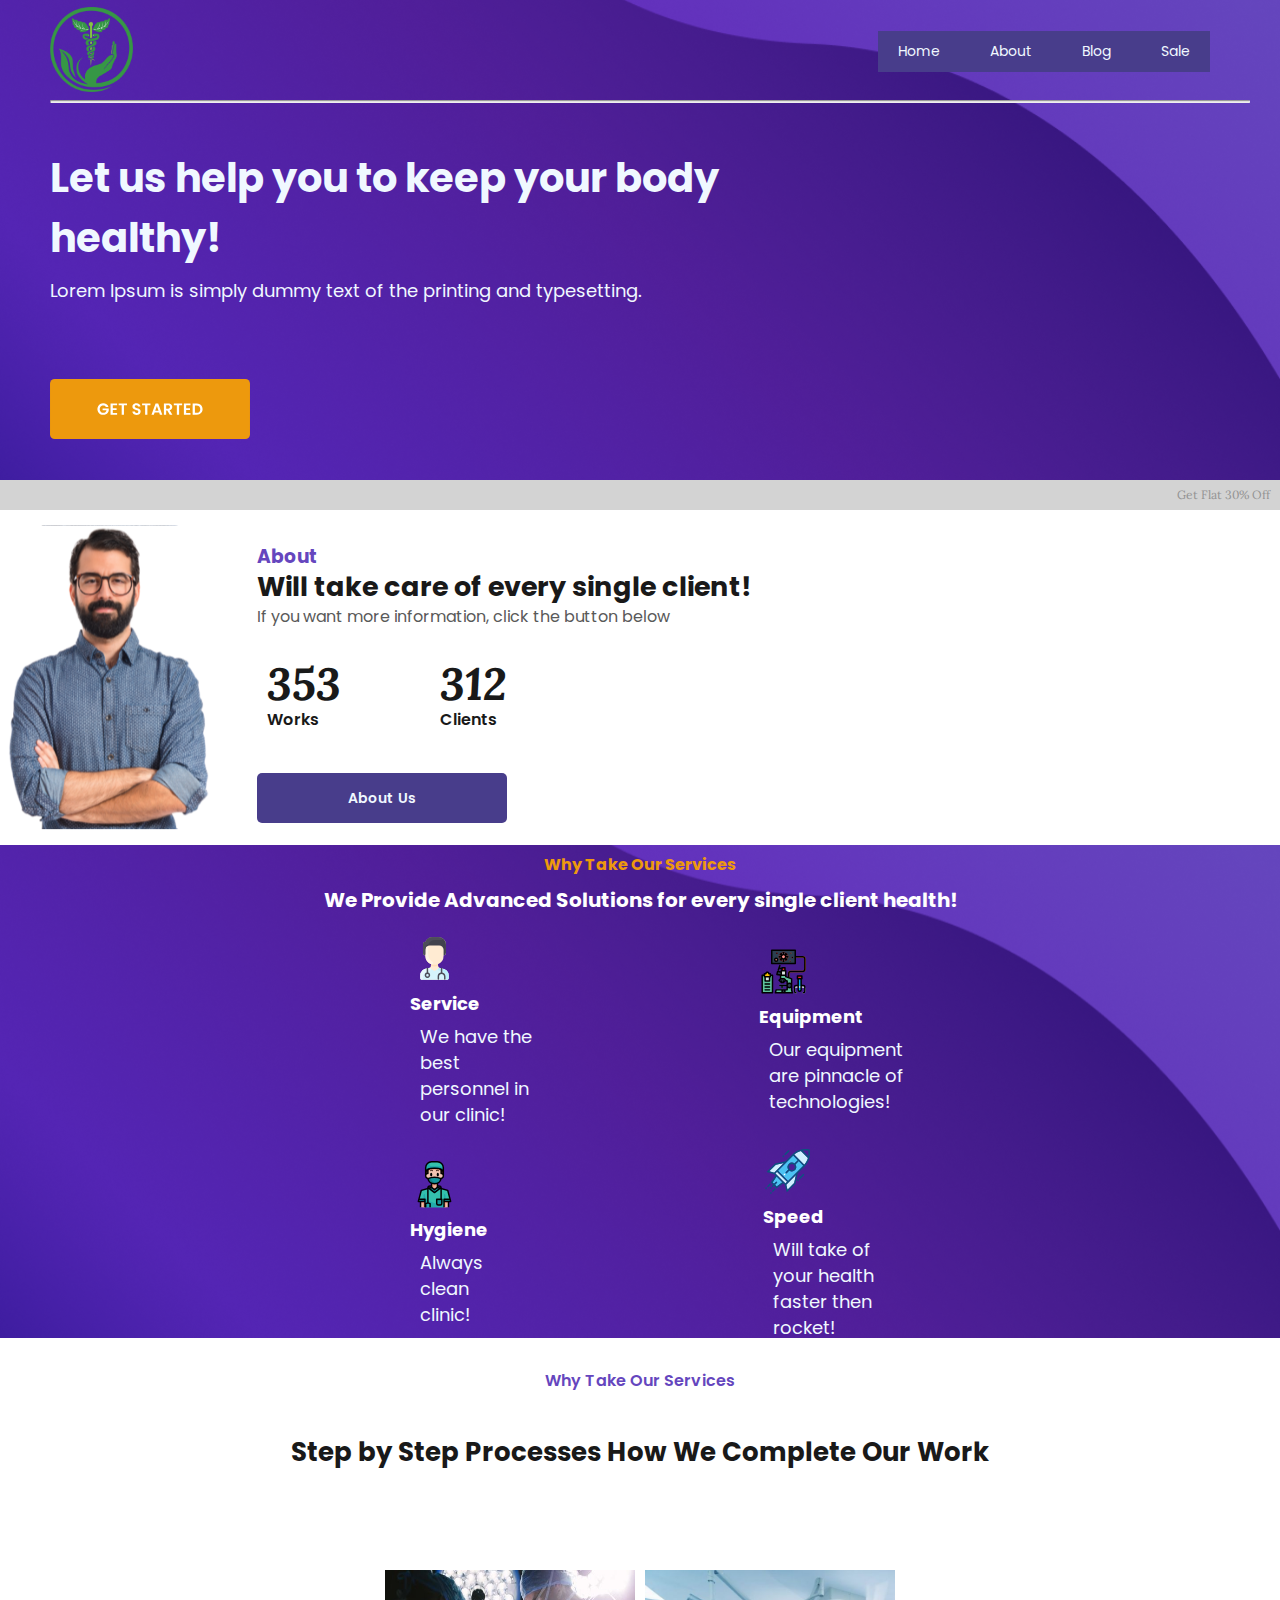
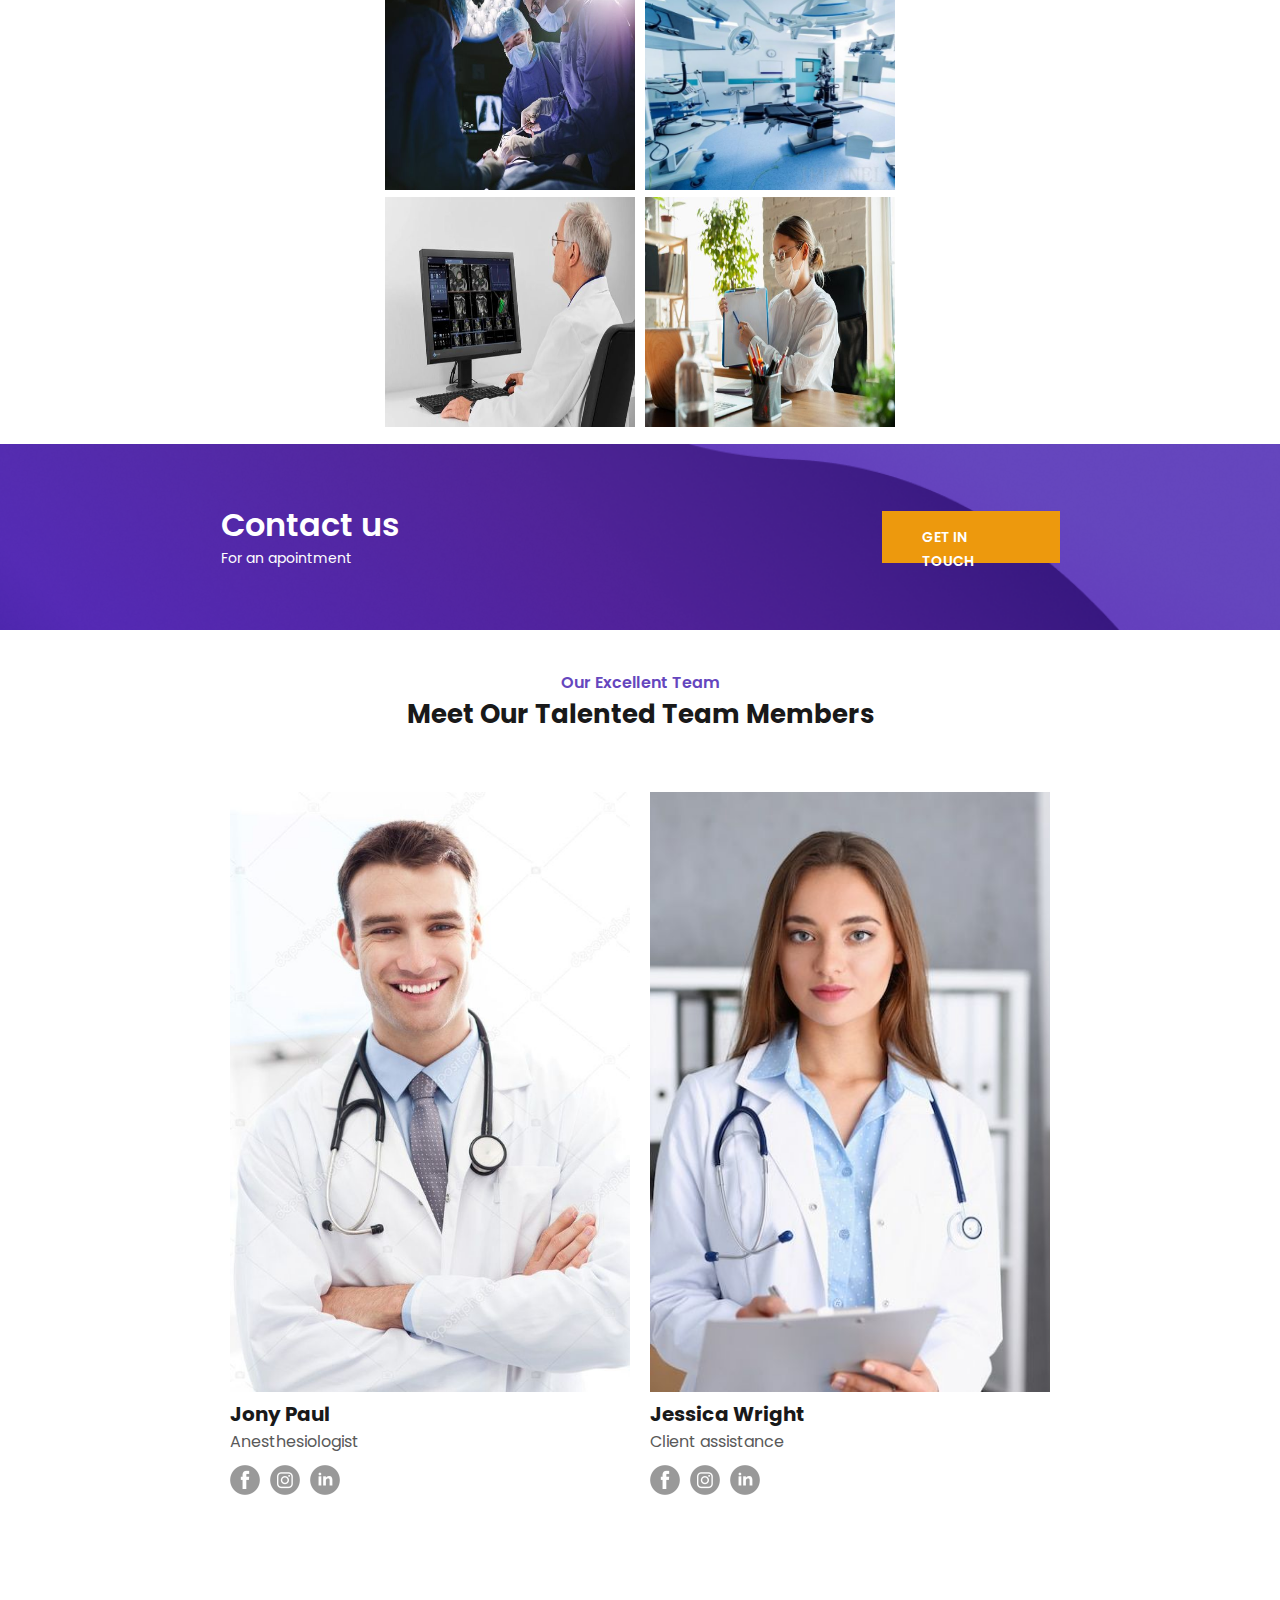
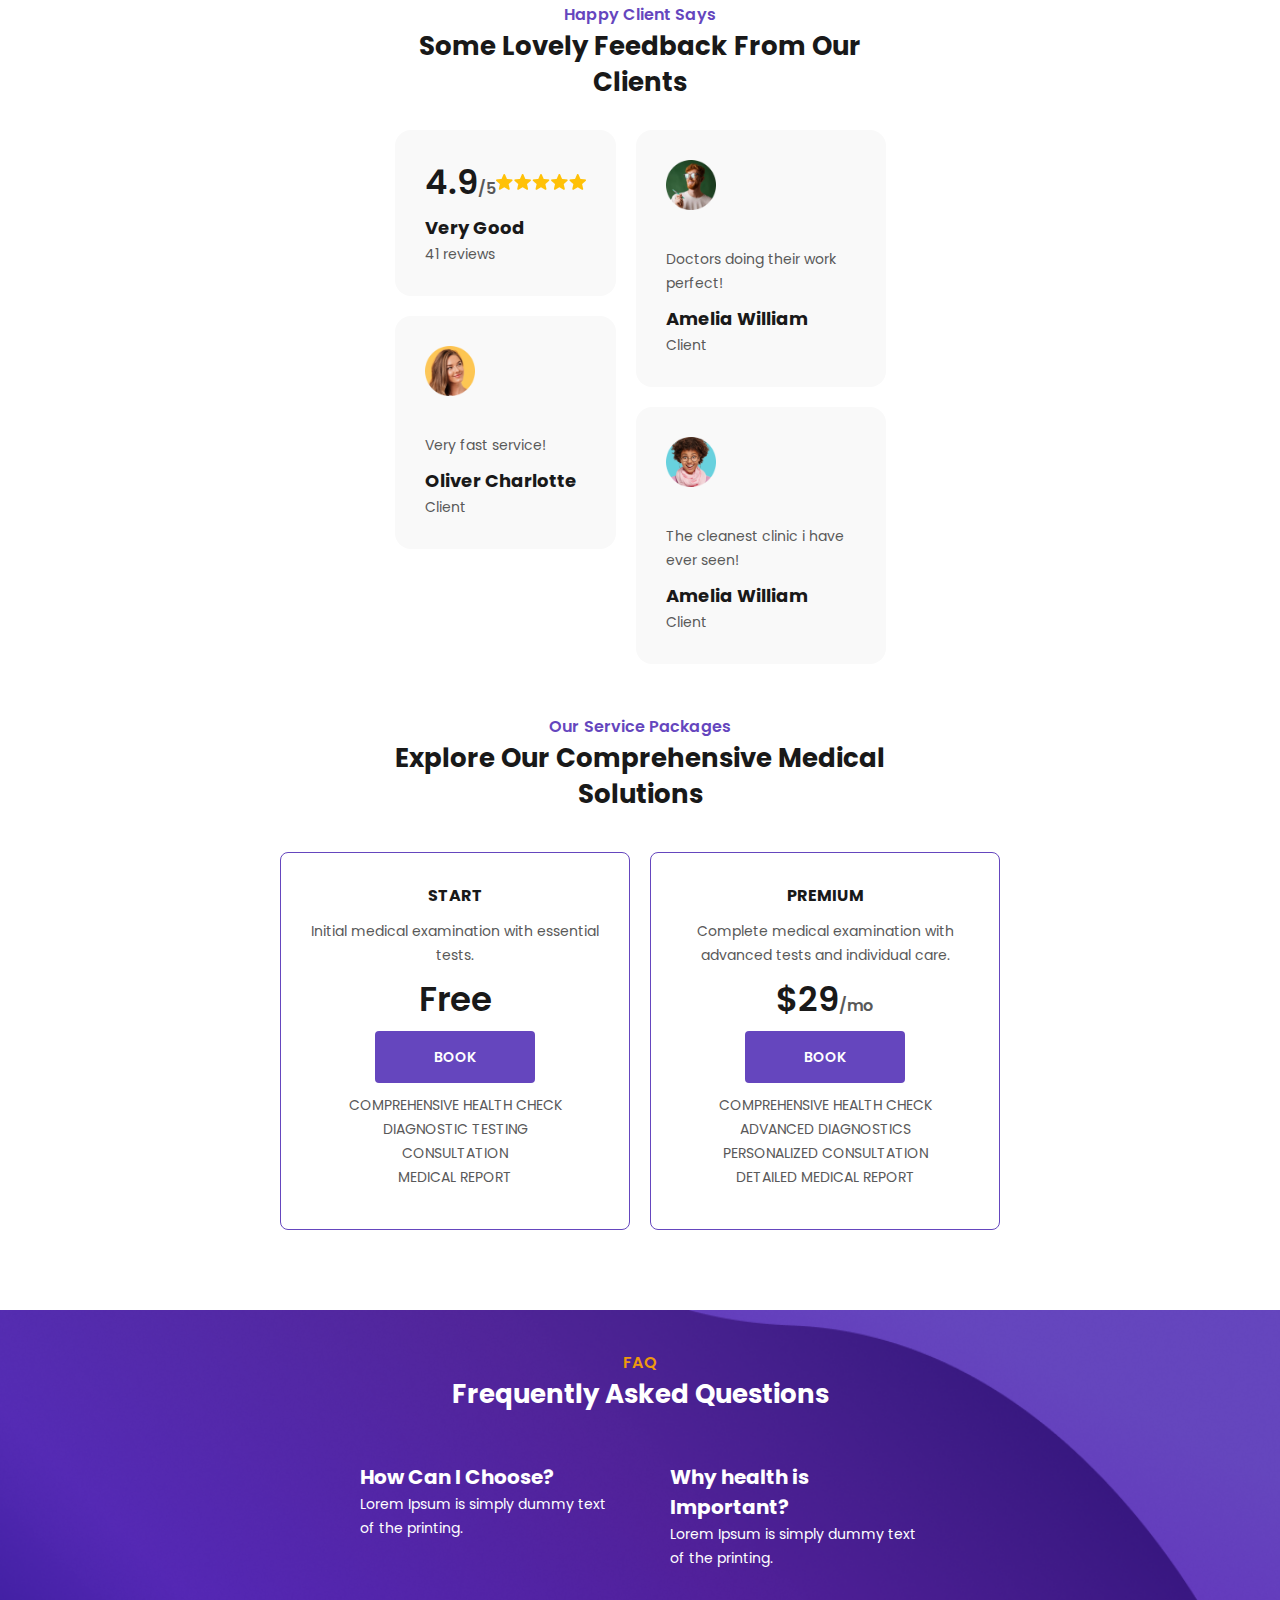
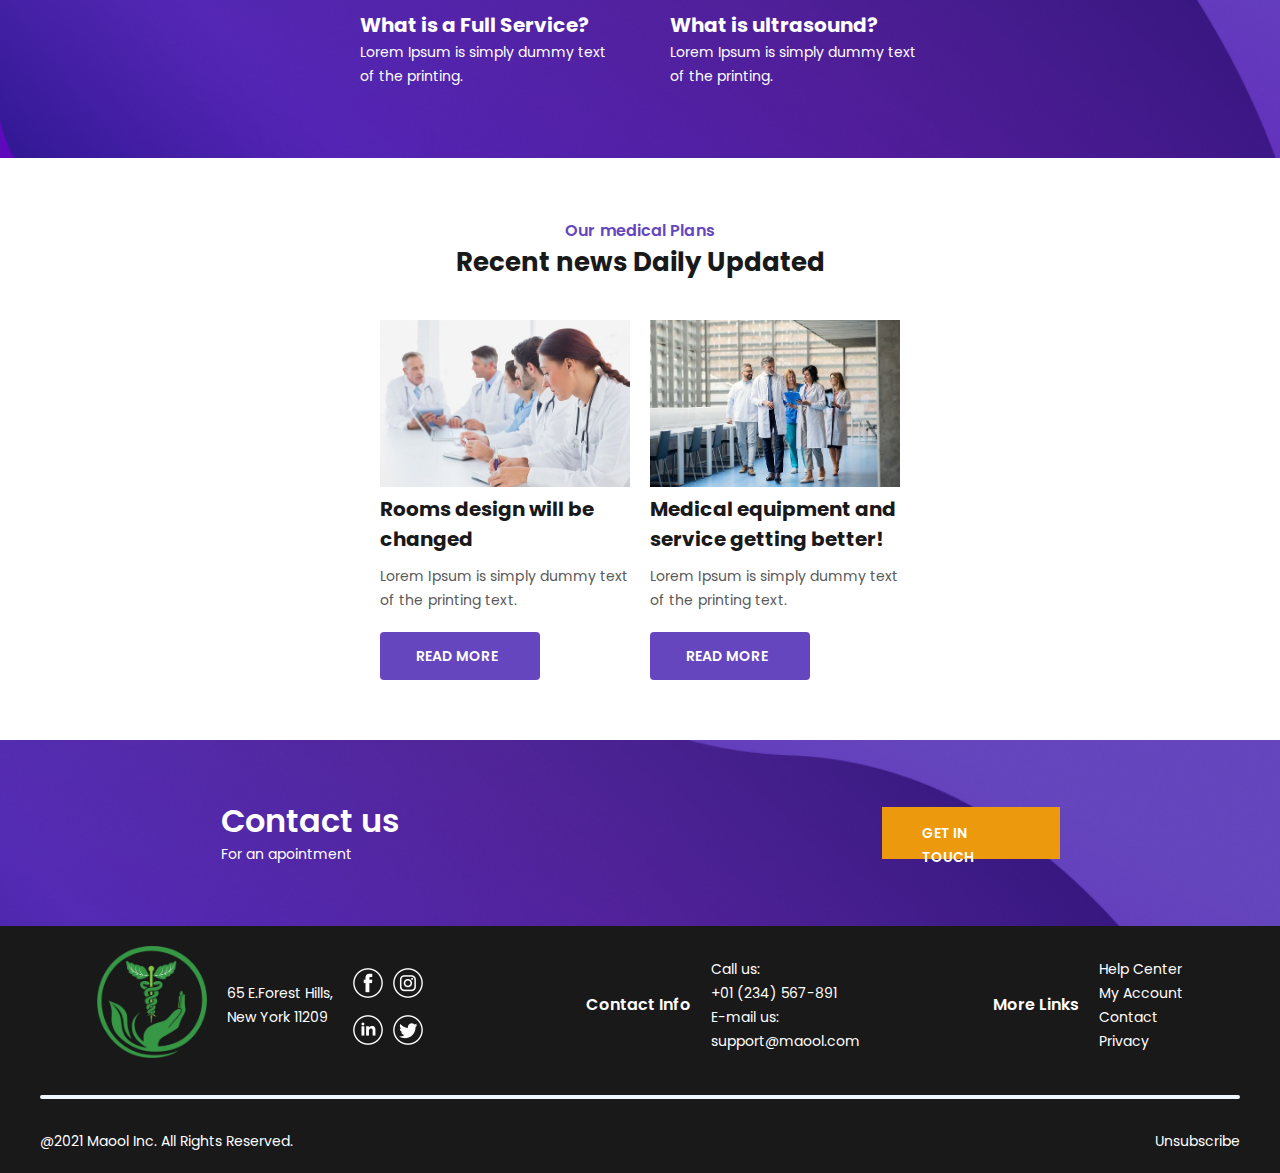
<file: kp-webvan/index.html>
<!DOCTYPE html>
<html lang="en">
<head>
    <meta charset="UTF-8">
    <meta name="viewport" content="width=device-width, initial-scale=1.0">
    <title>Kursoviy</title>
    <link rel="icon" href="img/ab-logo.png" type="image/x-icon">
    <link rel="shortcut icon" href="img/ab-logo.png" type="image/x-icon">
    <link rel="stylesheet" href="css/style.css">
    <link rel="preconnect" href="https://fonts.googleapis.com">
    <link rel="preconnect" href="https://fonts.gstatic.com" crossorigin>
    <link href="https://fonts.googleapis.com/css2?family=Poppins:wght@700&display=swap" rel="stylesheet">
    <link href="https://fonts.googleapis.com/css2?family=Open+Sans:wght@600&family=Poppins:ital,wght@0,400;0,500;1,600&display=swap" rel="stylesheet">
    <link rel="stylesheet" href="https://cdnjs.cloudflare.com/ajax/libs/font-awesome/6.4.2/css/all.min.css">
</head>
<body>
    <div id="myModal" class="modal">
        <div class="modal-content">
            <span class="close">&times;</span>
            <h2>Consultation form</h2>
            <form id="consultationForm">
                <div>
                    <label for="name">Name:</label>
                    <input type="text" id="name" name="name" required>                    
                </div>
                <div>
                    <label for="email">Email:</label>
                    <input type="email" id="email" name="email" required>                    
                </div>
                <button type="submit">Send!</button>
            </form>
        </div>
    </div>
    <button id="scrollToTopBtn" onclick="scrollToTop()">&#10595;</button>
    <header class="header">
        <div class="background-header">
        <div class="content-wrap">
            <nav class="header-menu">
                <div class="logo">
                    <a href="index.html"><img src="img/ab-logo.png" alt=""></a>
                </div>
                <div class="main-menu">
                    <div id='menuIcons' class="main-menu_icons">
                        <div id='iconOpen' class="menu-open">
                        <i class="fa-solid fa-bars fa-lg"></i>
                        </div>
                        <div id='iconClose' class="menu-close hide">
                            <i class="fa-solid fa-xmark fa-lg"></i>
                        </div>
                </div>
                    <ul id='mainMenu' class="menu-list hide">
                        <li><a href="#">Home</a></li>
                        <li><a href="about.html">About</a></li>
                        <li><a href="404.html">Blog</a></li>
                        <li><a href="sale.html">Sale</a></li>
                    </ul>
                </div>
            </nav>
            <hr class="divider-header">
            <div>
                <h2 class="let-us-help">
                    Let us help you
                    to keep your body healthy!
                </h2>
                <h3 class="header-text">
                    Lorem Ipsum is simply dummy text
                    of the printing and typesetting.
                </h3>
            </div>
            <div class="butonn">
                <a href="#"  id="openModalBtn"><img src="img/button1.svg" alt=""></a>
            </div>
        </div>
        </div>
    </header>
   <div class="discount">
    Get Flat 30% Off
   </div>
   <section class="flex-for-section">
        <div class="about-image">
            <img src="img/about-image.svg" alt="">
        </div>
            <div class="content-wrap-about">
                <div class="about-word">
                    <h3>About</h3>
                </div>
                <div class="boosts-traffic">
                    <h2>Will take care of every single client!</h2>
                </div>
                <div class="text-about">
                    <p>If you want more information, click the button below</p>
                </div>
                <div class="d-flex">
                    <div class="eighty-two">
                        <h2>353</h2>
                        <div class="about-stats">
                            Works
                        </div>
                    </div>
                    <div class="thirty-six">
                        <h2>312</h2>
                        <div class="about-stats">
                            Clients
                        </div>
                    </div>
                </div>
                <a href="about.html" class="about-button"> 
                    About Us
                </a>
            </div>
   </section>
   <section class="service-sections">
        <div class="background-services">
            <div class="content-wrap-service">
                <div class="service-title">
                    Why Take Our Services
                </div>
                <div class="service-text">
                    We Provide Advanced Solutions
                    for every single client health!
                </div>
                <div class="service-block">
                    <div class="service-card-item">
                        <img src="img/6217210_doctor_job_man_medical_people_icon.svg" alt="service-icon">
                        <div class="service-describe">
                            Service
                        </div>
                        <div class="header-text service">
                            We have the best personnel in our clinic!
                        </div>
                    </div>
                    <div class="service-card-item">
                        <img src="img/5986160_chemistry_lab_laboratory_medical_research_icon.svg" alt="service-icon">
                        <div class="service-describe">
                            Equipment
                        </div>
                        <div class="header-text service">
                            Our equipment are pinnacle of technologies!
                        </div>
                    </div>
                </div>
                    <div class="service-block">
                        <div class="service-card-item">
                            <img src="img/5929159_avatar_doctor_health_hospital_medical_icon.svg" alt="service-icon">
                            <div class="service-describe">
                                Hygiene
                            </div>
                            <div class="header-text service">
                                Always clean clinic!
                            </div>
                        </div>
                        <div class="service-card-item2">
                            <div>
                                <img src="img/7204519_rocket_space_astronomy_spaceship_satellite_icon.svg" alt="service-icon">
                            </div>
                            <div class="service-describe">
                                Speed
                            </div>
                            <div class="header-text service">
                                Will take of your health faster then rocket!
                            </div>
                        </div>
                    </div>
    
            </div>
        </div>
   </section>
   <section class="step-by-step">
        <div class="content-wrap-step">
            <div class="title-step-by-step">
                <div class="step-title">
                    Why Take Our Services
                </div>
                <div class="step-text">
                    Step by Step Processes
                    How We Complete Our Work
                </div>
            </div>
        </div>
        <div class="step-card-item">
            <div class="step-image1">
                <img src="img/medimage1.jpg" alt="step-image1">
            </div>
            <div class="step-image2">
                <img src="img/medicalimage2.jpg" alt="step-image2">
            </div>
        </div>
        <div class="step-card-item">
            <div class="step-image3">
                <img src="img/medimage3.jpg" alt="step-image3">
            </div>
            <div class="step-image4">
                <img src="img/medimage4.jpg" alt="step-image4">
            </div>
        </div>
   </section>
   <section class="cta">
    <div class="content-wrap">
        <div class="cta-container">
            <div class="cta-body">
                <div class="sep-title">Contact us</div>
                <div class="sep-text">For an apointment</div>
            </div>
            <a href="#" class="cta-button">Get in touch</a>
        </div>
    </div>
</section>
<section class="team">
    <div class="content-wrap">
        <div class="section-title">
            <div class="text">Our Excellent Team</div>
            <div class="title">Meet Our Talented Team Members</div>
        </div>
        <div class="team-container">
            <div class="team-member">
                <img src="img/doctor1.jpg" alt="member photo" class="image">
                <div class="name">Jony Paul</div>
                <div class="work">Anesthesiologist</div>
                <div class="social-icons">
                    <a href="#" class="icon">
                        <img src="img/fb-icon.png" alt="icon">
                    </a>
                    <a href="#" class="icon">
                        <img src="img/ig-icon.png" alt="icon">
                    </a>
                    <a href="#" class="icon">
                        <img src="img/in-icon.png" alt="icon">
                    </a>
                </div>
            </div>
            <div class="team-member">
                <img src="img/docwoman1.jpg" alt="member photo" class="image">
                <div class="name">Jessica Wright</div>
                <div class="work">Client assistance</div>
                <div class="social-icons">
                    <a href="#" class="icon">
                        <img src="img/fb-icon.png" alt="icon">
                    </a>
                    <a href="#" class="icon">
                        <img src="img/ig-icon.png" alt="icon">
                    </a>
                    <a href="#" class="icon">
                        <img src="img/in-icon.png" alt="icon">
                    </a>
                </div>
            </div>
        </div>
    </div>
</section>
<section class="feedback">
    <div class="content-wrap">
        <div class="section-title">
            <div class="text">Happy Client Says</div>
            <div class="title">Some Lovely Feedback From Our Clients</div>
        </div>
        <div class="feedback-content">
            <div class="column">
                <div class="feedback-item">
                    <div class="rate">
                        <div class="rate-mark">4.9<span>/5</span></div>
                        <img src="img/rate-icon.png" alt="5/5" class="rate-image">
                    </div>
                    <div class="comment">
                        <div class="title">Very Good</div>
                        <div class="feedback-text">41 reviews</div>
                    </div>
                </div>
                <div class="feedback-item">
                    <img src="img/user-img-1.png" alt="user avatar" class="avatar">
                    <div class="feedback-text">Very fast service!</div>
                    <div class="title">Oliver Charlotte</div>
                    <div class="feedback-text">Client</div>
                </div>
            </div>
            <div class="column">
                <div class="feedback-item">
                    <img src="img/user-img-2.png" alt="user avatar" class="avatar">
                    <div class="feedback-text">Doctors doing their work perfect!</div>
                    <div class="title">Amelia William</div>
                    <div class="feedback-text">Client</div>
                </div>
                <div class="feedback-item">
                    <img src="img/user-img-3.png" alt="user avatar" class="avatar">
                    <div class="feedback-text">The cleanest clinic i have ever seen!</div>
                    <div class="title">Amelia William</div>
                    <div class="feedback-text">Client</div>
                </div>
            </div>
        </div>
    </div>
</section>
<section class="pricing">
    <div class="content-wrap">
        <div class="section-title">
            <div class="text">Our Service Packages</div>
            <div class="title">Explore Our Comprehensive Medical Solutions</div>
        </div>
        <div class="pricing-container">
            <div class="sale-card price-card">
                <div class="name">Start</div>
                <div class="price-text">Initial medical examination with essential tests.</div>
                <div class="rate-mark">Free</div>
                <a href="#" class="btn">Book</a>
                <div class="price-text">
                    COMPREHENSIVE HEALTH CHECK <br>
                    DIAGNOSTIC TESTING <br>
                    CONSULTATION <br>
                    MEDICAL REPORT
                </div>
            </div>
            <div class="sale-card price-card">
                <div class="name">Premium</div>
                <div class="price-text">Complete medical examination with advanced tests and individual care.</div>
                <div class="rate-mark">$29<span>/mo</span></div>
                <a href="#" class="btn">Book</a>
                <div class="price-text">
                    COMPREHENSIVE HEALTH CHECK <br>
                    ADVANCED DIAGNOSTICS <br>
                    PERSONALIZED CONSULTATION <br>
                    DETAILED MEDICAL REPORT
                </div>
            </div>
        </div>
    </div>
</section>
<section class="faq">
    <div class="content-wrap">
        <div class="section-title">
            <div class="text faq-title-text">FAQ</div>
            <div class="title faq-title-title">Frequently Asked Questions</div>
        </div>
        <div class="faq-container">
            <div class="card">
                <div class="question">How Can I Choose?</div>
                <div class="answer">Lorem Ipsum is simply dummy text of the printing.</div>
            </div>
            <div class="card">
                <div class="question">Why  health is Important?</div>
                <div class="answer">Lorem Ipsum is simply dummy text of the printing.</div>
            </div>
            <div class="card">
                <div class="question">What is a Full Service?</div>
                <div class="answer">Lorem Ipsum is simply dummy text of the printing.</div>
            </div>
            <div class="card">
                <div class="question">What is ultrasound?</div>
                <div class="answer">Lorem Ipsum is simply dummy text of the printing.</div>
            </div>
        </div>
    </div>
</section>
<section class="updates">
    <div class="content-wrap">
        <div class="section-title">
            <div class="text">Our medical Plans</div>
            <div class="title">Recent news Daily Updated</div>
        </div>
        <div class="updates-container">
            <div class="card-update">
                <img src="img/meeting1.jpg" alt="image">
                <div class="title">Rooms design will be changed </div>
                <div class="text">Lorem Ipsum is simply dummy text of the printing text.</div>
                <a href="#" class="btn">Read More</a>
            </div>
            <div class="card-update">
                <img src="img/meeting3.jpg" alt="image">
                <div class="title">Medical equipment and service getting better!</div>
                <div class="text">Lorem Ipsum is simply dummy text of the printing text.</div>
                <a href="#" class="btn read-more-btn">Read More</a>
            </div>
        </div>
    </div>
</section>
<section class="cta">
    <div class="content-wrap">
        <div class="cta-container">
            <div class="cta-body">
                <div class="sep-title">Contact us</div>
                <div class="sep-text">For an apointment</div>
            </div>
            <a href="#" class="btn cta-button">Get in touch</a>
        </div>
    </div>
</section>
<footer>
    <div class="content-wrap">
        <div class="footer-container">
            <div class="block one">
                <a href="#" class="logo-link">
                    <img src="img/ab-logo.png" alt="footer logo" class="footer-logo">
                </a>
                <div class="footer-text">65 E.Forest Hills,
                   <br> New York 11209</div>
                <div class="icons">
                    <a href="#" class="icon">
                        <img src="img/fb-f-icon.png" alt="icon">
                    </a>
                    <a href="#" class="icon">
                        <img src="img/ig-f-icon.png" alt="icon">
                    </a>
                    <a href="#" class="icon">
                        <img src="img/in-f-icon.png" alt="icon">
                    </a>
                    <a href="#" class="icon">
                        <img src="img/tw-f-icon.png" alt="icon">
                    </a>
                </div>
            </div>
            <div class="block two">
                <div class="footer-title">Contact Info</div>
                <div class="footer-text">Call us:
                    <br>+01 (234) 567-891
                    <br>E-mail us:
                    <br>support@maool.com</div>
            </div>
            <div class="block three">
                <div class="footer-title">More Links</div>
                <div class="links">
                    <a href="#" class="footer-text">Help Center</a>
                    <a href="#" class="footer-text">My Account</a>
                    <a href="#" class="footer-text">Contact</a>
                    <a href="#" class="footer-text">Privacy</a>
                </div>
            </div>
        </div>
        <div class="divider"></div>
        <div class="block-under">
            <div class="footer-text">@2021 Maool Inc. All Rights Reserved.</div>
            <div class="footer-text">Unsubscribe</div>
        </div>
    </div>
</footer>
   <script src='scripts/script.js'></script>
   <script src='scripts/script2.js'></script>
</body>
</html>
</file>
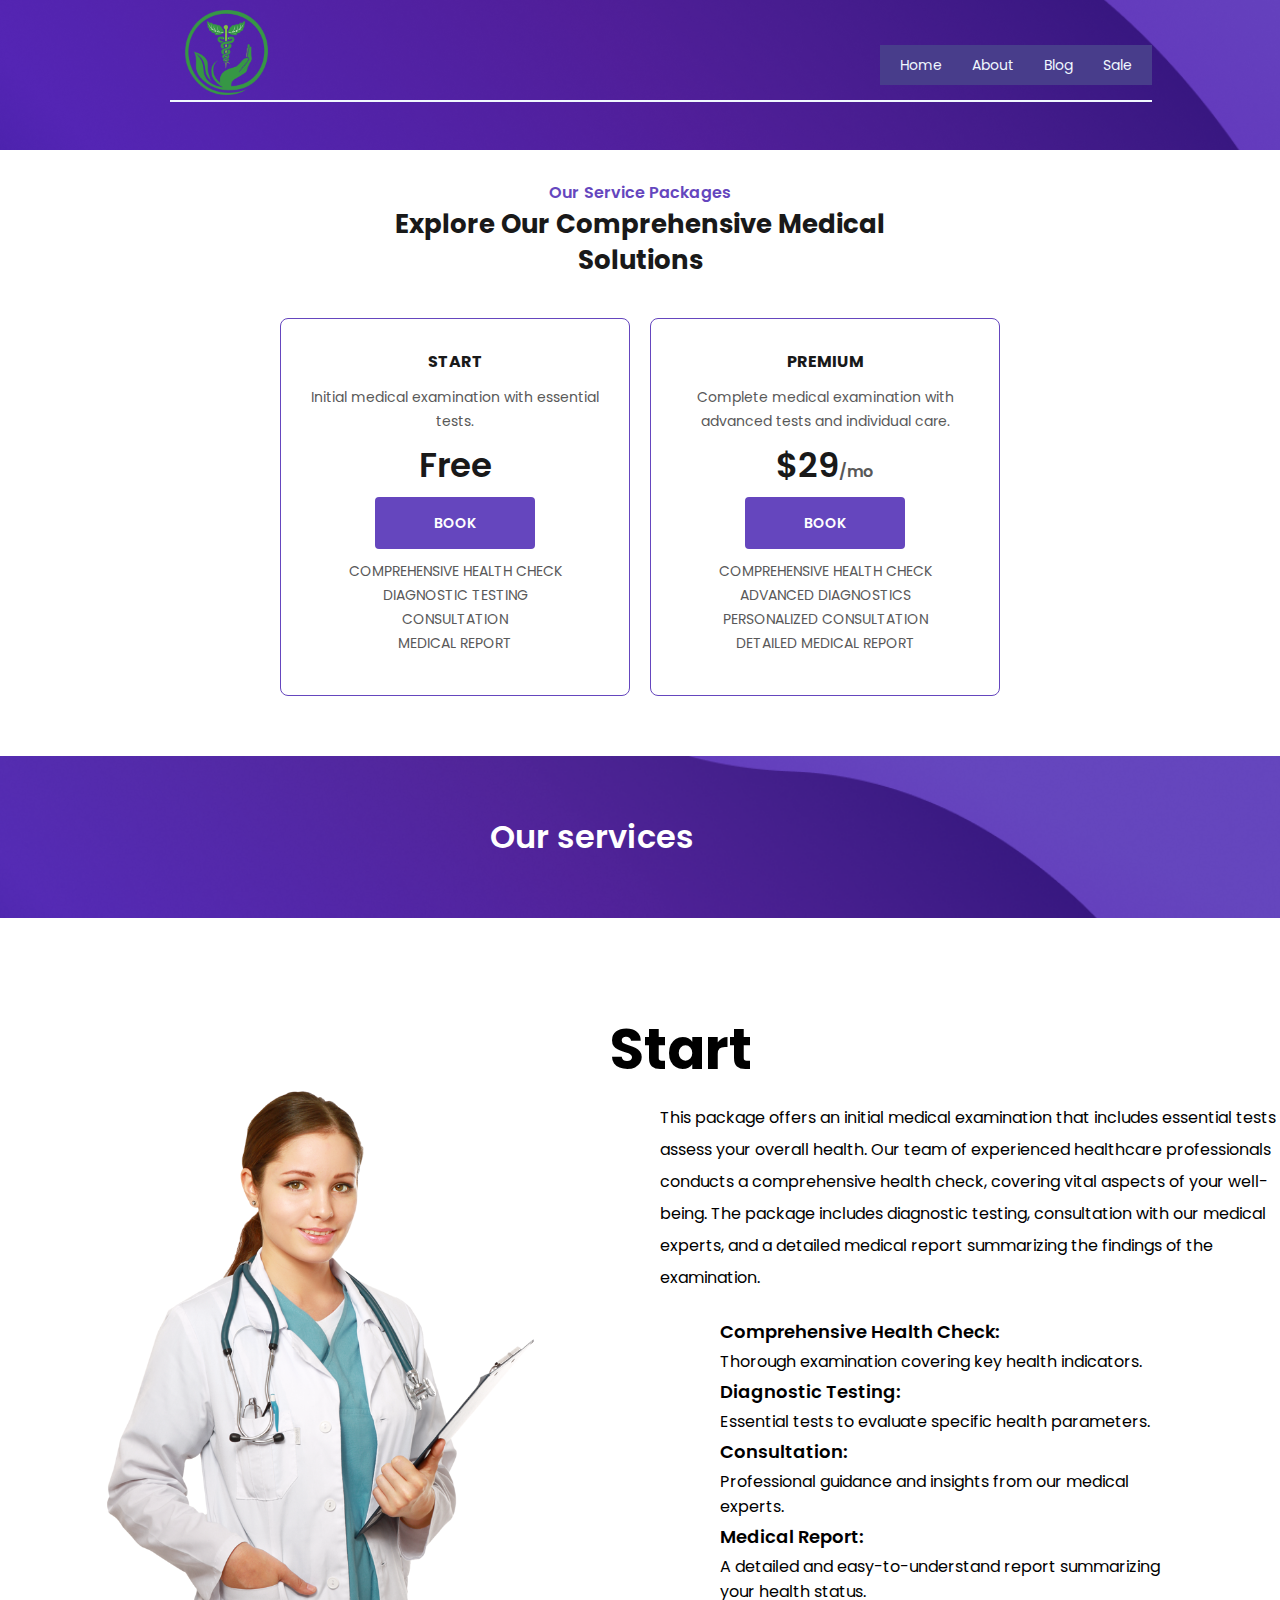
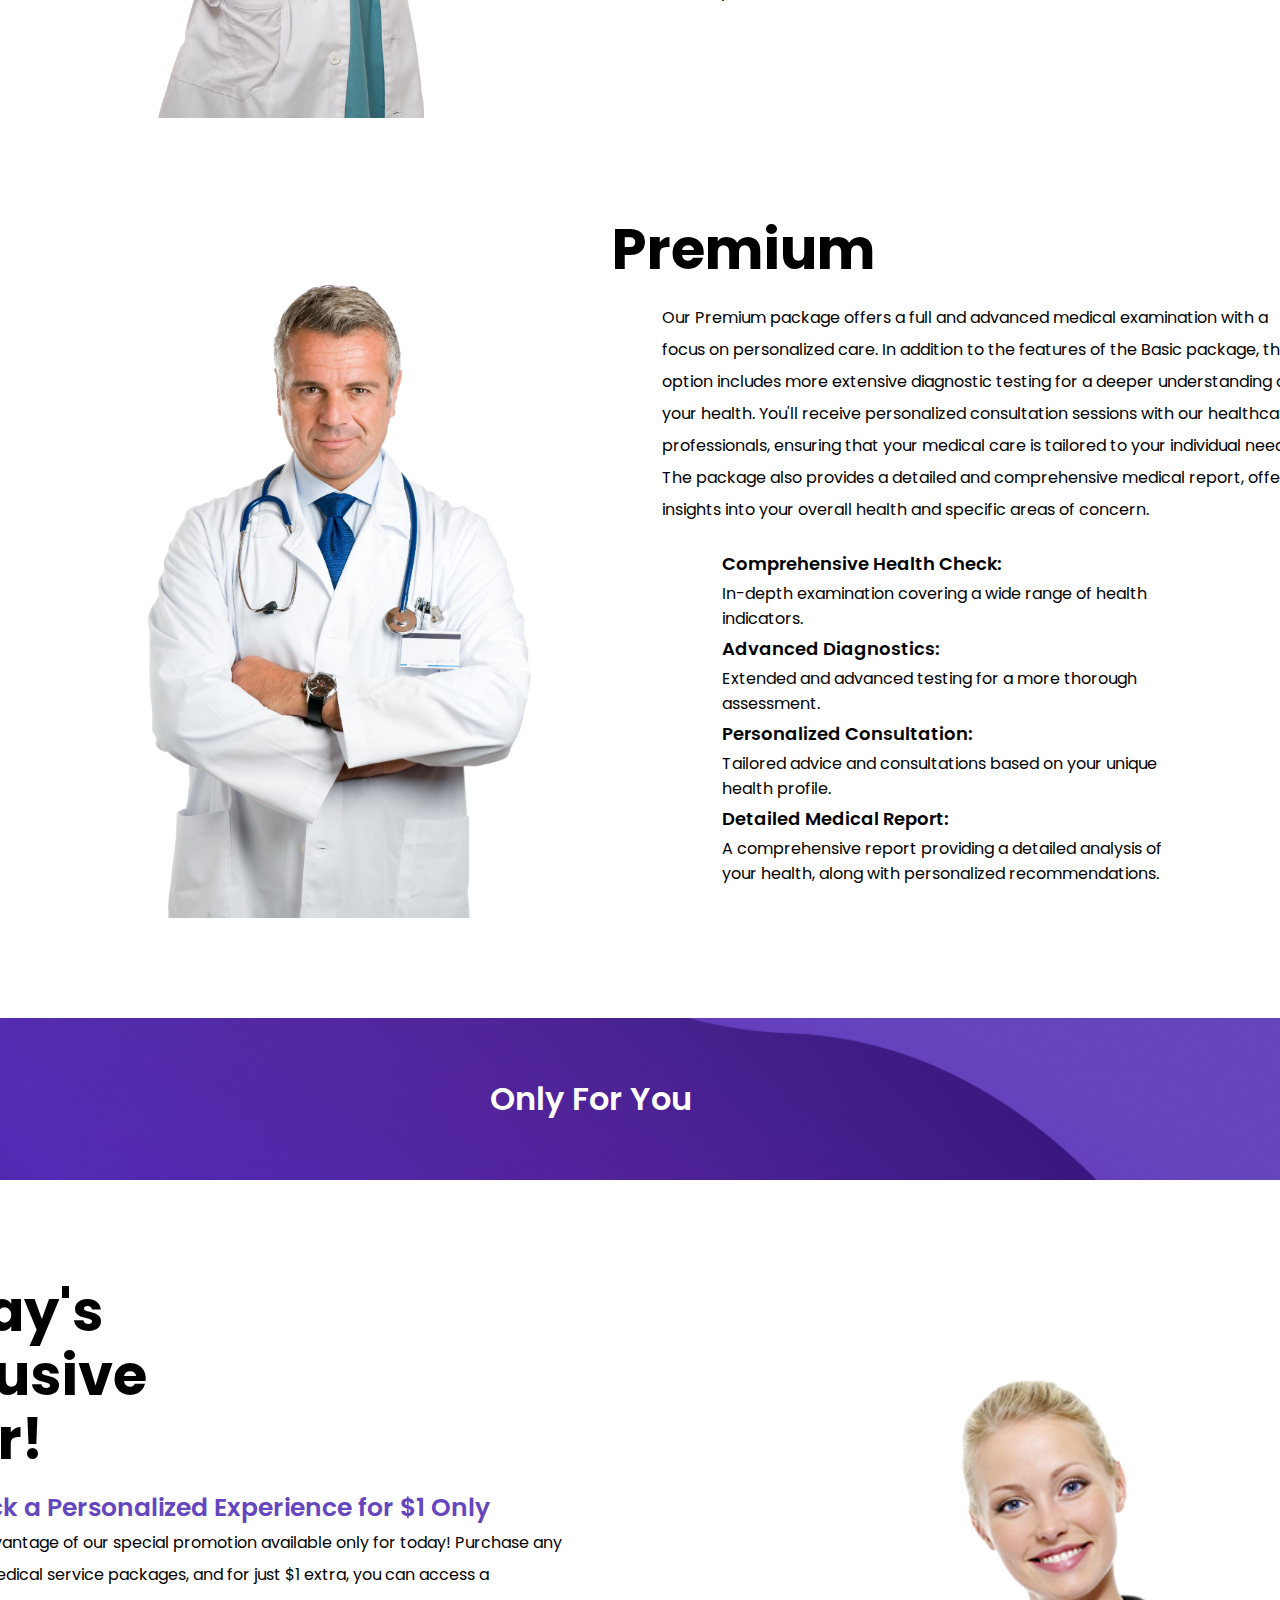
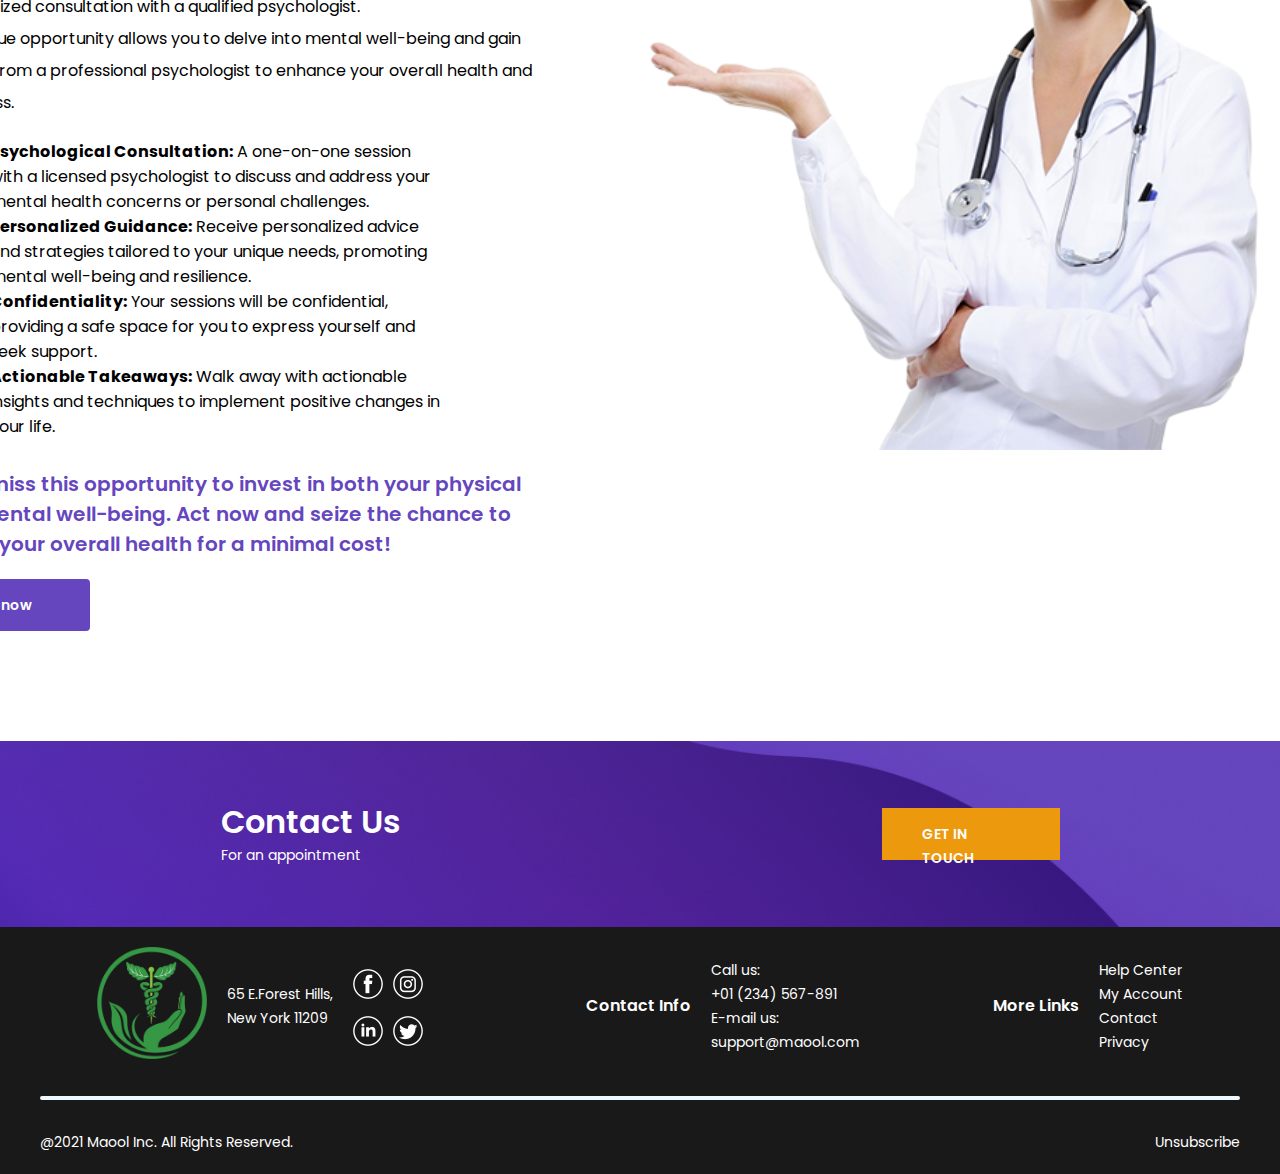
<file: kp-webvan/sale.html>
<!DOCTYPE html>
<html lang="en">
<head>
    <meta charset="UTF-8">
    <meta name="viewport" content="width=device-width, initial-scale=1.0">
    <title>Sale</title>
    <link rel="stylesheet" href="css/style.css">
    <link rel="icon" href="img/ab-logo.png" type="image/x-icon">
    <link rel="shortcut icon" href="img/ab-logo.png" type="image/x-icon">
</head>
<body>
    <button id="scrollToTopBtn" onclick="scrollToTop()">&#10595;</button>
    <header class="ab-header">
        <div class="ab-background-header">
            <div class="ab-content-wrap">
                <nav class="ab-header-navi">
                    <div class="ab-logo">
                        <a href="index.html"><img src="img/ab-logo.png" alt=""></a>
                    </div>
                    <ul class="ab-menu-list">
                        <li><a href="index.html">Home</a></li>
                        <li><a href="about.html">About</a></li>
                        <li><a href="#">Blog</a></li>
                        <li><a href="#">Sale</a></li>
                    </ul>
                </nav>
                <hr class="ab-divider">
            </div>
        </div>
    </header>
    <section class="pricing">
        <div class="content-wrap">
            <div class="section-title">
                <div class="text">Our Service Packages</div>
                <div class="title">Explore Our Comprehensive Medical Solutions</div>
            </div>
            <div class="pricing-container">
                <div class="sale-card price-card">
                    <div class="name">Start</div>
                    <div class="price-text">Initial medical examination with essential tests.</div>
                    <div class="rate-mark">Free</div>
                    <a href="#" class="btn">Book</a>
                    <div class="price-text">
                        COMPREHENSIVE HEALTH CHECK <br>
                        DIAGNOSTIC TESTING <br>
                        CONSULTATION <br>
                        MEDICAL REPORT
                    </div>
                </div>
                <div class="sale-card price-card">
                    <div class="name">Premium</div>
                    <div class="price-text">Complete medical examination with advanced tests and individual care.</div>
                    <div class="rate-mark">$29<span>/mo</span></div>
                    <a href="#" class="btn">Book</a>
                    <div class="price-text">
                        COMPREHENSIVE HEALTH CHECK <br>
                        ADVANCED DIAGNOSTICS <br>
                        PERSONALIZED CONSULTATION <br>
                        DETAILED MEDICAL REPORT
                    </div>
                </div>
            </div>
        </div>
    </section>
    <section class="cta">
        <div class="content-wrap">
            <div class="cta-container">
                <div class="cta-body">
                    <div class="sep-title">Our services</div>
                </div>
            </div>
        </div>
    </section>
    <section>
        <div class="section-service">
            <img src="img/doc3.png" alt="small" class="img-serv">
            <div class="wrap-service">
                <h1 class="title-service">Start</h1>
                <p class="text-service">This package offers an initial medical 
                    examination that includes essential tests to assess your 
                    overall health. Our team of experienced healthcare 
                    professionals conducts a comprehensive health check, covering 
                    vital aspects of your well-being. The package includes 
                    diagnostic testing, consultation with our medical experts, and 
                    a detailed medical report summarizing the findings 
                    of the examination.</p>
                <div>
                    <ul>
                        <li><strong class="item">Comprehensive Health Check:</strong><br>Thorough examination covering key health indicators.</li>
                        <li><strong class="item">Diagnostic Testing:</strong><br>Essential tests to evaluate specific health parameters.</li>
                        <li><strong class="item">Consultation:</strong><br>Professional guidance and insights from our medical experts.</li>
                        <li><strong class="item">Medical Report:</strong><br>A detailed and easy-to-understand report summarizing your health status.</li>
                    </ul>
                </div>
            </div>
        </div>
        <div class="section-service">
            <img src="img/doc1.png" alt="premium" class="img-serv">
            <div class="wrap-service">
                <h1 class="title-service">Premium</h1>
                <p class="text-service">Our Premium package offers a full and 
                    advanced medical examination with a focus on personalized care.
                    In addition to the features of the Basic package, this option 
                    includes more extensive diagnostic testing for a deeper 
                    understanding of your health. You'll receive personalized 
                    consultation sessions with our healthcare professionals, 
                    ensuring that your medical care is tailored to your individual 
                    needs. The package also provides a detailed and comprehensive 
                    medical report, offering insights into your overall health and 
                    specific areas of concern.</p>
                <div>
                    <ul>
                        <li><strong class="item">Comprehensive Health Check:</strong><br>In-depth examination covering a wide range of health indicators.</li>
                        <li><strong class="item">Advanced Diagnostics:</strong><br>Extended and advanced testing for a more thorough assessment.</li>
                        <li><strong class="item">Personalized Consultation:</strong><br>Tailored advice and consultations based on your unique health profile.</li>
                        <li><strong class="item">Detailed Medical Report:</strong><br>A comprehensive report providing a detailed analysis of your health, along with personalized recommendations.</li>
                    </ul>
                </div>
            </div>
        </div>
        <section class="cta">
            <div class="content-wrap">
                <div class="cta-container">
                    <div class="cta-body">
                        <div class="sep-title">Only For You</div>
                    </div>
                </div>
            </div>
        </section>
        <div class="section-service">
            <div class="wrap-service">
                <h1 class="title-service">Today's Exclusive Offer!</h1>
                <p class="text-service"><span class="offer">Unlock a Personalized Experience for $1 Only</span>
                    <br> Take advantage of our special promotion available only for 
                    today! Purchase any of our medical service packages, and for 
                    just $1 extra, you can access a personalized consultation with 
                    a qualified psychologist.
                    <br>This unique opportunity allows you to delve into mental 
                    well-being and gain insights from a professional psychologist 
                    to enhance your overall health and happiness.
                </p>
                <div>
                    <ul>
                        <li><strong>Psychological Consultation:</strong> A one-on-one session with a licensed psychologist to discuss and address your mental health concerns or personal challenges.</li>
                        <li><strong>Personalized Guidance:</strong> Receive personalized advice and strategies tailored to your unique needs, promoting mental well-being and resilience.</li>
                        <li><strong>Confidentiality:</strong> Your sessions will be confidential, providing a safe space for you to express yourself and seek support.</li>
                        <li><strong>Actionable Takeaways:</strong> Walk away with actionable insights and techniques to implement positive changes in your life.</li>
                    </ul>
                    <div class="offer-now">
                        <p>Don't miss this opportunity to invest in both your physical and mental well-being. Act now and seize the chance to enrich your overall health for a minimal cost!</p>
                        <a href="#" class="sale-btn">Get now</a>                        
                    </div>
                </div>
            </div>
            <img src="img/doc2.png" alt="medium" class="img-servs">
        </div>
    </section>
    <section class="cta">
        <div class="content-wrap">
            <div class="cta-container">
                <div class="cta-body">
                    <div class="sep-title">Contact Us </div>
                    <div class="sep-text">For an appointment</div>
                </div>
                <a href="#" class="btn cta-button">Get in touch</a>
            </div>
        </div>
    </section>
    <footer>
        <div class="content-wrap">
            <div class="footer-container">
                <div class="block one">
                    <a href="#" class="logo-link">
                        <img src="img/ab-logo.png" alt="footer logo" class="footer-logo">
                    </a>
                    <div class="footer-text">65 E.Forest Hills,
                       <br> New York 11209</div>
                    <div class="icons">
                        <a href="#" class="icon">
                            <img src="img/fb-f-icon.png" alt="icon">
                        </a>
                        <a href="#" class="icon">
                            <img src="img/ig-f-icon.png" alt="icon">
                        </a>
                        <a href="#" class="icon">
                            <img src="img/in-f-icon.png" alt="icon">
                        </a>
                        <a href="#" class="icon">
                            <img src="img/tw-f-icon.png" alt="icon">
                        </a>
                    </div>
                </div>
                <div class="block two">
                    <div class="footer-title">Contact Info</div>
                    <div class="footer-text">Call us:
                        <br>+01 (234) 567-891
                        <br>E-mail us:
                        <br>support@maool.com</div>
                </div>
                <div class="block three">
                    <div class="footer-title">More Links</div>
                    <div class="links">
                        <a href="#" class="footer-text">Help Center</a>
                        <a href="#" class="footer-text">My Account</a>
                        <a href="#" class="footer-text">Contact</a>
                        <a href="#" class="footer-text">Privacy</a>
                    </div>
                </div>
            </div>
            <div class="divider"></div>
            <div class="block-under">
                <div class="footer-text">@2021 Maool Inc. All Rights Reserved.</div>
                <div class="footer-text">Unsubscribe</div>
            </div>
        </div>
    </footer>
    <script src='scripts/script2.js'></script>
</body>
</html>
</file>
<file: kp-webvan/css/style.css>
@import url('https://fonts.googleapis.com/css2?family=Poppins:wght@400;700&display=swap');
 @import url('https://fonts.googleapis.com/css2?family=Lora&family=Poppins:wght@400;700&display=swap');

*{
    margin: 0;
    padding: 0;
    box-sizing: border-box;
}

body {
    font-family: Poppins, sans-serif;
}

.content-wrap{
    max-width: 1000px;
    padding: 0 20px;
}

.btn {
    display: block;
    margin: 0 auto;
    text-transform: uppercase;
    text-decoration: none;
}

.btn:hover {
    opacity: 0.8;
}

.header-menu{
    display: flex;
    justify-content: space-between;
    height: 50px;
    align-items: center;
}

.menu-list{
    display: flex;
    flex-direction: column;
    list-style: none;
    color: aliceblue;
    font-family: Poppins;
    font-size: 14px;
    background: darkslateblue;
    text-align: center;
    right: 20px;
    padding: 10px;
    position: absolute;
    gap: 10px;
    top: 5px;
    margin-top: 25px;
}

.hide {
    display: none;
}

.menu-list a, .ab-menu-list a{
    color: aliceblue;
    text-decoration: none;
}


.background-header {
   background-image: url('../img/mainpicture.svg');
   height: 480px;
   background-repeat: no-repeat;
   background-size: cover;
   background-position: center;
}

.logo img{
    height: 85px;
    margin-top: 5px;
}

.main-menu i{
    color: aliceblue;
    cursor: pointer;
}

.divider{
    border: 2px solid aliceblue;
}

.let-us-help{
    color: aliceblue;
    font-family: Poppins;
    font-size: 30px;
    text-align: center;
    margin-top: 45px;
}

.header-text{
    color: aliceblue;
    font-family: Poppins;
    text-align: center;
    margin-top: 40px;
    font-size: 16px;
    font-style: normal;
    font-weight: 400;
    line-height: 26px; /* 162.5% */
}

.butonn{
    text-align: center;
    margin-top: 40px;
}

.discount{
    width: 100%;
    height: 30px;
    flex-shrink: 0;
    color: var(--Dark-Gray, #939393);
    font-family: Lora;
    font-size: 12px;
    font-style: normal;
    font-weight: 400;
    line-height: 22px; 
    background: lightgrey;
    display: flex;
    box-sizing: border-box;
    justify-content: right;
    align-items: center;
    padding: 10px;
}

.about-image{
    flex-shrink: 0;
    text-align: center;
}

.about-image img{
    width: 217px;
    height: 328px;
    flex-shrink: 0;
}

.content-wrap-about{
    max-width: 900px;
    padding: 0 20px;
}

.about-word{
    text-align: center;
    margin-top: 10px;
    color: var(--Purple, #6546BE);
    font-family: Poppins;
    font-size: 20px;
    font-style: normal;
    font-weight: 600;
    line-height: 24px; 
    letter-spacing: 0.1px;
}

.boosts-traffic{
    width: 100%;
    color: var(--Black, #191919);
    text-align: center;
    font-family: Poppins;
    font-size: 22px;
    font-style: normal;
    font-weight: 700;
    line-height: 35px; 
    margin-top: 14px;
}

.text-about{
    width: 100%;
    color: var(--Davys-Gray, #595959);
    text-align: center;
    font-family: Poppins;
    font-size: 17px;
    font-style: normal;
    font-weight: 400;
    line-height: 26px; /* 152.941% */
    margin-top: 14px;
}

.eighty-two{
    width: 47px;
    margin-left: 30px;
    color: var(--Black, #191919);
    font-family: Lora;
    font-size: 30px;
    font-style: italic;
    font-weight: 700;
    line-height: 47px; /* 123.81% */
}

.thirty-six{
    width: 47px;
    color: var(--Black, #191919);
    font-family: Lora;
    font-size: 30px;
    font-style: italic;
    font-weight: 700;
    line-height: 47px; /* 123.81% */
    margin-right: 30px;
}

.d-flex{
    display: flex;
    justify-content: space-between;
    max-width: 250px;
    margin-left: 10px;
}

.about-stats{
    color: var(--Black, #191919);
    /* Info Title 1 */
    font-family: Poppins;
    font-size: 16px;
    font-style: normal;
    font-weight: 600;
    line-height: 26px; 
    text-align: center;
}

.about-button{
    display: block;
    height: 50px;
    width: 250px;
    text-decoration: none;
    background: darkslateblue;
    color: aliceblue;
    font-family: Poppins;
    font-size: 14px;
    font-style: normal;
    font-weight: 600;
    line-height: 24px; 
    letter-spacing: 0.07px;
    text-align: center;
    line-height: 50px;
    border-radius: 5px;
    margin-left: 15px;
}


.background-services{
    background-image: url('../img/mainpicture.svg');
    background-repeat: no-repeat;
    background-size: cover;
    background-position: center;
    height: 493px;
}

.service-title{
    color: var(--Yellow, #ED990D);
    font-family: Poppins;
    font-size: 16px;
    font-style: normal;
    font-weight: 700;
    line-height: 40px;
    text-align: center; 
}

.service-text{
    color: var(--White, #FFF);
    text-align: center;
    font-family: Poppins;
    font-size: 20px;
    font-style: normal;
    font-weight: 700;
    line-height: 30px;
}

.service-describe{
    width: 143px;
    height: 25px;
    color: var(--White, #FFF);
    font-family: Poppins;
    font-size: 18px;
    font-style: normal;
    font-weight: 700;
    line-height: 30px;
}

.service{
    width: 126px;
    text-align: left;
    margin-top: 5px;
}

.service-block{
    display: flex;
    gap: 5px;
    margin-top: 10px;
}

.service-card-item img{
    width: 49px;
    height: 47px;
}

.service-card-item2 img{
    width: 49px;
    height: 47px;
}


.content-wrap-step{
    max-width: 1000px;
}

.step-title{
    margin-top: 30px;
    width: 100%;
    color: #6546BE;
    text-align: center;
    font-family: Poppins;
    font-size: 16px;
    font-style: normal;
    font-weight: 600;
    line-height: 26px; /* 162.5% */
    letter-spacing: 0.08px;
}

.step-text{
    margin-top: 40px;
    width: 100%;
    color: #191919;
    text-align: center;
    font-family: Poppins;
    font-size: 26px;
    font-style: normal;
    font-weight: 700;
    line-height: 36px; /* 138.462% */
}

.step-card-item{
    margin-top: 10px;
    justify-content: center;
    max-width: 250px;
    margin: 0 auto;
}

.step-image1 img{
    width: 250px;
    height: 220px;
}

.step-image2 img{
    height: 220px;
    width: 250px;
    margin-top: 100px;
}

.step-image3 img{
    height: 230px;
    width: 250px;
}

.step-image4 img{
    height: 230px;
    width: 250px;
}

/*media-quaries*/

@media (min-width: 1025px){
    
    .menu-list{
        position: static;
        flex-direction: row;
        gap: 30px;
    }
    .menu-list li:not(:last-child){
        margin-right: 20px;
    }
    .header-menu{
        height: 100px;
    }

    .logo{
        margin-left: 10px;
    }

    .divider-header{
        width: 100%;
        margin-left: 10px;
        height: 3px;
        border-radius: 3px;
        background-color: #E1E1E1;
    }

    .content-wrap{
        padding: 0;
    }
    .let-us-help{
        text-align: left;
        font-size: 36px;
        margin-left: 10px;
    }
    .header-text{
        text-align: left;
        font-size: 16px;
        width: 60%;
        margin-left: 10px;
    }
    .butonn{
        text-align: left;
        margin-left: 10px;
    }
    .let-us-help{
        width: 60%;
    }

    .content-wrap-about{
        padding: 0 40px;
    }

    .about-word{
        width: 15px;
    }

    .boosts-traffic{
        width: 100%;
    }

    .text-about{
        width: 100%;
    }

    .d-flex{
        max-width: 150px;
        margin-top: 30px;
    }

    .about-button{
        width: 130px;
        margin-top: 35px;
    }

    .service-block{
        max-width: 700px;
        margin: 0 auto;
    }
    .service-card-item{
        margin-left: 120px;
    }

    .service-card-item2{
        margin-left: 190px
    }

}


@media (min-width: 481px){
    .butonn img{
    width: 200px;
    margin-top: 35px;
  }
  .header-text{
    font-size: 16px;
    text-align: left;
  }
  .let-us-help{
    font-size: 35px;
    text-align: left;
  }
  .service-block{
    gap: 20px;
    justify-content: center;
  }
  .d-flex{
    max-width: 100%;
  }
  .about-button{
    width: 100%;
    margin-left: 0;
  }
  .step-card-item{
    display: flex;
    margin-left: 0;
    gap: 10px;
    max-width: none;
  }
  .step-image1{
    margin-top: 100px;
  }

}

@media(min-width: 769px){
    .main-menu i{
        display: none;
    }
    
    .menu-list{
        display: flex;
        gap: 20px;
        flex-direction: row;
       margin-top: 2px;
       margin-right: 20px;
    }

    .butonn {
        text-align: left;
    }
    .header-text{
        font-size: 18px;
        margin-top: 10px;
        width: 60%;
    }
    .let-us-help{
        font-size: 40px;
        width: 60%;
    }
    .flex-for-section{
        display: flex;
        
    }
    .about-word{
        text-align: left;
        font-size: 16px;
        margin-top: 35px;
    }
    .boosts-traffic{
        text-align: left; 
        font-size: 18px;
        margin-top: 0px;
    }
    .text-about{
        text-align: left;
        font-size: 16px;
        margin-top: 0px;
    }
    .eighty-two{
        margin-left: 0px;
    }
    .d-flex{
        max-width: 250px;
    }

    .about-button{
        margin-top: 40px;
        width: 250px;
    }
    .service-block{
        margin-top: 20px;
        align-items: center;
    }


}
@media(max-width: 430px){
    .discount{
        height: 56px;
    }
}

@media(min-width: 1100px){
    .header-menu{
        align-items: center;
        margin-right: 10px;
    }
    .content-wrap{
        max-width: 100%;
    }
    .divider{
        margin-right: 10px;
    }
    .content-wrap-step{
        max-width: 100%;
    }
}



.content-wrap {
    padding: 0 10px;
    font-family: Poppins;
    font-style: normal;
}

.cta {
    background-image: url('../img/main-bg.png');
    background-size: cover;
}

.cta-container {
    padding: 20px 0;
}

.cta-body {
    color: #fff;
    text-align: center;
    padding: 10px 0;
    max-width: 300px;
    margin: 0 auto;
}

.sep-title {
    font-size: 32px;
    font-weight: 600;
    line-height: 42px;
}

.sep-text {
    font-size: 14px;
    font-weight: 400;
    line-height: 24px;
}

.cta-button {
    display: block;
    padding: 14px 40px;
    margin: 0 auto;
    width: 178px;
    height: 52px;
    text-transform: uppercase;
    background-color: #ED990D;
    text-decoration: none;
    color: #fff;
    font-size: 14px;
    font-weight: 600;
    line-height: 24px;
    letter-spacing: 0.07px;
}

.cta-button:hover {
    opacity: 0.9;
}


/* meet our talented team members */
.section-title {
    text-align: center;
    max-width: 300px;
    margin: 10px auto;
}

.text {
    color: #6546BE;
    font-size: 16px;
    font-weight: 600;
    line-height: 26px;
    letter-spacing: 0.08px;
}

.title {
    color: #191919;
    font-size: 26px;
    font-weight: 700;
    line-height: 36px;
}

.team-member {
    max-width: 250px;
    margin: 20px auto;
    text-align: center;
}

.team-member img{
    width: 100%;
}

.team-member .name {
    color: #191919;
    font-size: 20px;
    font-weight: 700;
    line-height: 30px;
}

.team-member .work {
    color: #595959;
    font-size: 16px;
    font-weight: 400;
    line-height: 26px;
}

.social-icons {
    display: flex;
    justify-content: center;
    gap: 10px;
    margin: 10px 0;
}

.icon img {
    width: 30px;
}

/* feedback */

.column {
    max-width: 250px;
    margin: 0 auto;
}

.feedback-item {
    border-radius: 16px;
    background: var(--Light-Gray, #F9F9F9);
    max-width: 250px;
    margin: 20px auto;
    padding: 30px;
}

.rate {
    display: flex;
    align-items: center;
    justify-content: space-between;
}

.rate-mark {
    color: #191919;
    font-size: 34px;
    font-weight: 600;
    line-height: 44px;
}

.rate-mark span {
    color: #595959;
    font-size: 16px;
    line-height: 26px;
}

.rate-image {
    width: 90px;
    height: 16px;
}

.feedback-item .title {
    font-size: 18px;
    line-height: 28px;
    margin-top: 10px;
}

.feedback-text {
    color: #595959;
    font-size: 14px;
    font-weight: 400;
    line-height: 24px;
}

.avatar {
    width: 50px;
    margin-bottom: 30px;
}

@media (min-width: 481px) {
    .content-wrap {
        padding: 0 40px;
    }

    .feedback-content {
        display: flex;
        flex-wrap: wrap;
        justify-content: center;
        gap: 20px
    }
} 

@media (min-width: 769px) {
    
    
    .cta-container {
        padding: 50px 0;
        display: flex;
        align-items: center;
    }

    .cta-body {
        text-align: start;
        flex-basis: 100%;
        flex-shrink: 2;
    }
    
    .cta-body .title {
        margin-bottom: 10px;
    }

    .cta-button {
        flex-basis: 178px;
        flex-shrink: 1;
    }

    .team {
        padding: 30px 0;
    }

    .team-container {
        padding: 30px 0;
        display: flex;
        gap: 20px;
        justify-content: center;
    }

    .team-member {
        text-align: start;
        max-width: 400px;
        margin: 20px 0;
    }

    .social-icons {
        justify-content: start;
    }

    .column {
        margin: 0;
    }

}


.pricing {
    padding: 20px 0;
}

.price-card {
    max-width: 250px;
    padding: 30px;
    border-radius: 8px;
    border: 1px solid #6546BE;
    margin: 0 auto;
    text-align: center;
}


.price-card .name {
    color: #191919;
    font-size: 16px;
    font-weight: 700;
    line-height: 26px;
    text-transform: uppercase;
}

.price-text {
    color: #595959;
    font-size: 14px;
    font-weight: 400;
    line-height: 24px;
    margin: 10px 0;
}

.price-card .btn, .sale-btn {
    background-color: #6546BE;
    border-radius: 4px;
    text-decoration: none;
    color: #fff;
    padding: 14px 40px;
    font-size: 14px;
    font-weight: 600;
    line-height: 24px; 
    letter-spacing: 0.07px;
    width: 160px;
    margin: 10px auto;
}

.pricing-container {
    display: flex;
    flex-wrap: wrap;
    gap: 20px;
    justify-content: center;
}

/* FAQ */
.cta, .faq {
    color: #fff;
    background-image: url('../img/main-bg.png');
    background-size: cover;
}

.faq {
    padding: 20px 0;
}

.faq-title-text {
    color: #ED990D;
}

.faq-title-title {
    color: #fff;
}

.faq-container {
    display: flex;
    flex-wrap: wrap;
    gap: 20px 30px;
    justify-content: space-between;
}

.faq-container .card {
    max-width: 250px;
    margin: 10px auto;
}

.faq-container .card .question {
    font-style: normal;
    font-size: 20px;
    font-weight: 700;
    line-height: 30px;
}

.faq-container .card .answer {
    font-size: 14px;
    font-weight: 400;
    line-height: 24px;
}

/* daily updated */
.updates {
    padding: 20px 0;
}

.updates-container {
    display: flex;
    flex-wrap: wrap;
    justify-content: center;
    gap: 20px;
    max-width: 800px;
    margin: 0 auto;
}

.card-update {
    max-width: 250px;
    margin: 0 auto;
}

.card-update .title {
    font-size: 20px;
    line-height: 30px;
}

.card-update .text {
    color: #595959;
    font-size: 14px;
    font-weight: 400;
    line-height: 24px;
    margin: 10px 0 20px 0;
}

.card-update .btn {
    background-color: #6546BE;
    border-radius: 4px;
    width: 160px;
    padding: 12px 36px;
    margin: 0;


    color: #fff;
    font-size: 14px;
    font-weight: 600;
    line-height: 24px;
    letter-spacing: 0.07px;
}

.card-update img {
    width: 100%;
}

/* footer */
footer {
    background-color: #191919;
    padding: 20px 0;
    color: #fff;
}

.footer-logo {
    width: 110px;
}

.footer-title {
    font-size: 16px;
    font-style: normal;
    font-weight: 600;
    line-height: 26px;
}

.footer-text {
    font-size: 14px;
    font-style: normal;
    font-weight: 400;
    line-height: 24px;
}

.block .footer-text {
    margin-top: 20px;
}

.block {
    margin: 0 auto;
    width: 180px;
}

.footer-container {
    display: flex;
    flex-wrap: wrap;
    gap: 20px
}

.links {
    margin-top: 20px;
}

.links .footer-text {
    display: block;
    margin: 0;
    text-decoration: none;
    color: #fff;

}

.links .footer-text:hover {
    opacity: 0.7;
}

.icons {
    display: flex;
    flex-wrap: wrap;
    gap: 10px;
    margin-top: 10px;
}

.icon:hover {
    opacity: 0.7;
}

.divider {
    width: 100%;
    height: 3px;
    background-color: #E1E1E1;
    margin: 30px 0;
    border-radius: 3px;
}

.block-under {
    display: flex;
    flex-wrap: wrap;
    gap: 10px;
    justify-content: space-between;
}


/* For page About us*/



.ab-header{
    display: block;
}

.ab-background-header {
    background-image: url(../img/mainpicture.svg);
    height: 150px;
    background-repeat: no-repeat;
    background-size: cover;
    background-position: center;
}

.ab-content-wrap{
    width: 90%
}

.ab-header-navi{
    height: 100px;
    display: flex;
    
    margin-left: 35px;
    justify-content: space-between;
}

.ab-logo img{
    height: 85px;
    margin-top: 10px;
    margin-left: 150px;
}

.ab-menu-list{
    display: flex;
    list-style: none;
    color: aliceblue;
    font-family: Poppins;
    font-size: 14px;
    background: darkslateblue;
    text-align: center;
    padding: 10px;
    height: 40px;
    gap: 10px;
    margin-top: 45px;
}



.ab-divider{
    margin-left: 170px;
    border: 1px solid aliceblue;
}

/* опис наших послуг */

.descr-sentence{
    text-align: center;
    margin-top: 50px;
    color: var(--Purple, #6546BE);
    font-family: Poppins;
    font-size: 30px;
    font-style: normal;
    font-weight: 600;
    line-height: 24px;
    letter-spacing: 0.1px;
}

.descr-text{
    width: 100%;
    color: var(--Davys-Gray, #595959);
    text-align: center;
    font-family: Poppins;
    font-size: 17px;
    font-style: normal;
    font-weight: 400;
    line-height: 26px;
    margin-top: 14px;
    margin-bottom: 20px;
}

.descr-pic{
    display: flex;
    justify-content: center;
    margin-top: 20px;
}

.descr-pic img{
    width: 600px;
}

.back-best{
    background-image: url(../img/mainpicture.svg);
    height: 150px;
    background-repeat: no-repeat;
    background-size: cover;
    background-position: center;
}

.ourbest-text{
    color: aliceblue;
    font-family: Poppins;
    display: flex;
    justify-content: center;
    font-size: 30px;
    padding-top: 40px;
}

.leader1{
    display: flex;
    width: 950px;
    margin: 0 auto;
    
    gap: 20px;
}

.leader1-wrap{
   margin-top: 25px;
    width: 950px;
}

.leader1 img{
    padding-top: 10px;
    width: 350px;
    border-radius: 15px;
}

.list-leader1{
    margin-left: 10px;
}


.social-leader1{
    text-align: center;
    margin-top: 40px;
    font-size: 25px;
}

.leader1-icon{
    display: flex;
    align-items: center;
}

.leader1-icon img{
    height: 70px;
}

.leader1-icon a{
    width: 110px;
    margin-top: 20px;
}

.leader2-wrap{
    margin-top: 25px;
     width: 950px;
     text-align: end;
 }

 .list-leader2{
    margin-right: 10px;
}

.cta{
    margin-top: 10px;
}

@media (min-width: 481px) {
    .content-wrap {
        padding: 0 40px;
    }

    .section-title {
        max-width: 520px;
    }


    .feedback-content {
        display: flex;
        flex-wrap: wrap;
        justify-content: center;
        gap: 20px
    }

    footer {
        padding: 40px 0;
    }

    .two {
        width: 170px;
    }

    .three {
        width: 110px;
    }
} 

@media (min-width: 769px) {
    
    
    .cta-container {
        padding: 50px 0;
        display: flex;
        align-items: center;
    }

    .cta-body {
        text-align: start;
        flex-basis: 100%;
        flex-shrink: 2;
    }
    
    .cta-body .title {
        margin-bottom: 10px;
    }

    .cta-button {
        flex-basis: 178px;
        flex-shrink: 1;
    }

    .team {
        padding: 30px 0;
    }

    .team-container, .pricing-container, 
    .faq-container, .updates-container {
        padding: 30px 0;
        display: flex;
        gap: 20px;
        justify-content: center;
    }

    .team-member {
        text-align: start;
        max-width: 400px;
        margin: 20px 0;
    }

    .social-icons {
        justify-content: start;
    }

    .column, .price-card, .card-update {
        margin: 0;
    }

    .faq {
        padding: 30px 0;
        margin: 30px 0;
    }

    .faq-container {
        justify-content: center;
        max-width: 600px;
        margin: 0 auto;
    }
}

@media (min-width: 1025px) {
    .block {
        display: flex;
        width: auto;
        gap: 20px;
        align-items: center;
    }

    footer {
        padding: 20px 0;
    }

    .icons {
        max-width: 100px;
    }

    .block .footer-text, .links {
        margin-top: 0;
    }
}

/* sale */

.sale-card {
    max-width: 350px;
}

.section-service {
    display: flex;
    flex-direction: row;
    justify-content: center;
    gap: 150px;
    height: 100%;
    margin: 100px;
}

.img-serv {
    height: 700px;
    width: 500px;
}

.img-servs {
    margin-top: 70px;
    height: 700px;
    width: 700px;
}

.wrap-service {
    display: flex;
    flex-direction: column;
    width: 470px;
}

.block-cards {
    height: 188px;
}

.title-service {
    width: 288px;
    font-weight: 700;
    font-size: 56px;
    line-height: 64px;
    margin: 0 0 20px -100px;
}

.text-service {
    width: 650px;
    font-weight: 400;
    font-size: 16px;
    line-height: 32px;
    margin: 0 0 20px -50px;
}

.item {
    font-weight: 600;
    font-size: 18px;
    line-height: 35px;
}

ul li {
    margin: 0 10px;    
    list-style: none;
}

.offer {
    font-size: 25px;
    font-weight: 600;
    color: #6546BE;
}

.sale-btn {
    display: inline-block;
    margin-top: 20px;
}

.offer-now {
    width: 600px;
    font-size: 20px;
    font-weight: 600;
    color: #6546BE;
    margin: 30px 0 0 -50px;
}

.f0f {
    display: flex;
    flex-direction: column;
    align-items: center;
    justify-content: center;
    height: 100vh;
    color: #fff;
    background-image: url('../img/main-bg.png');
    background-size: cover;
}

.f0f-title {
    color: #ED990D;
    font-weight: 600;   
    font-size: 200px; 
}

#scrollToTopBtn {
    display: none;
    position: fixed;
    bottom: 20px;
    right: 20px;
    background-color: #ED990D;
    color: #fff;
    border: none;
    border-radius: 50%;
    padding: 17px 20px;
    cursor: pointer;
}

.modal {
    display: none;
    position: fixed;
    z-index: 1;
    left: 0;
    top: 0;
    width: 100%;
    height: 100%;
    overflow: auto;
    background-color: rgba(0,0,0,0.7);
}

.modal-content {
    background-color: #fefefe;
    margin: 15% auto;
    padding: 20px;
    border: 1px solid #888;
    width: 20%;
}

.close {
    color: #aaa;
    float: right;
    font-size: 28px;
    font-weight: bold;
}

.close:hover,
.close:focus {
    color: black;
    text-decoration: none;
    cursor: pointer;
}
</file>
